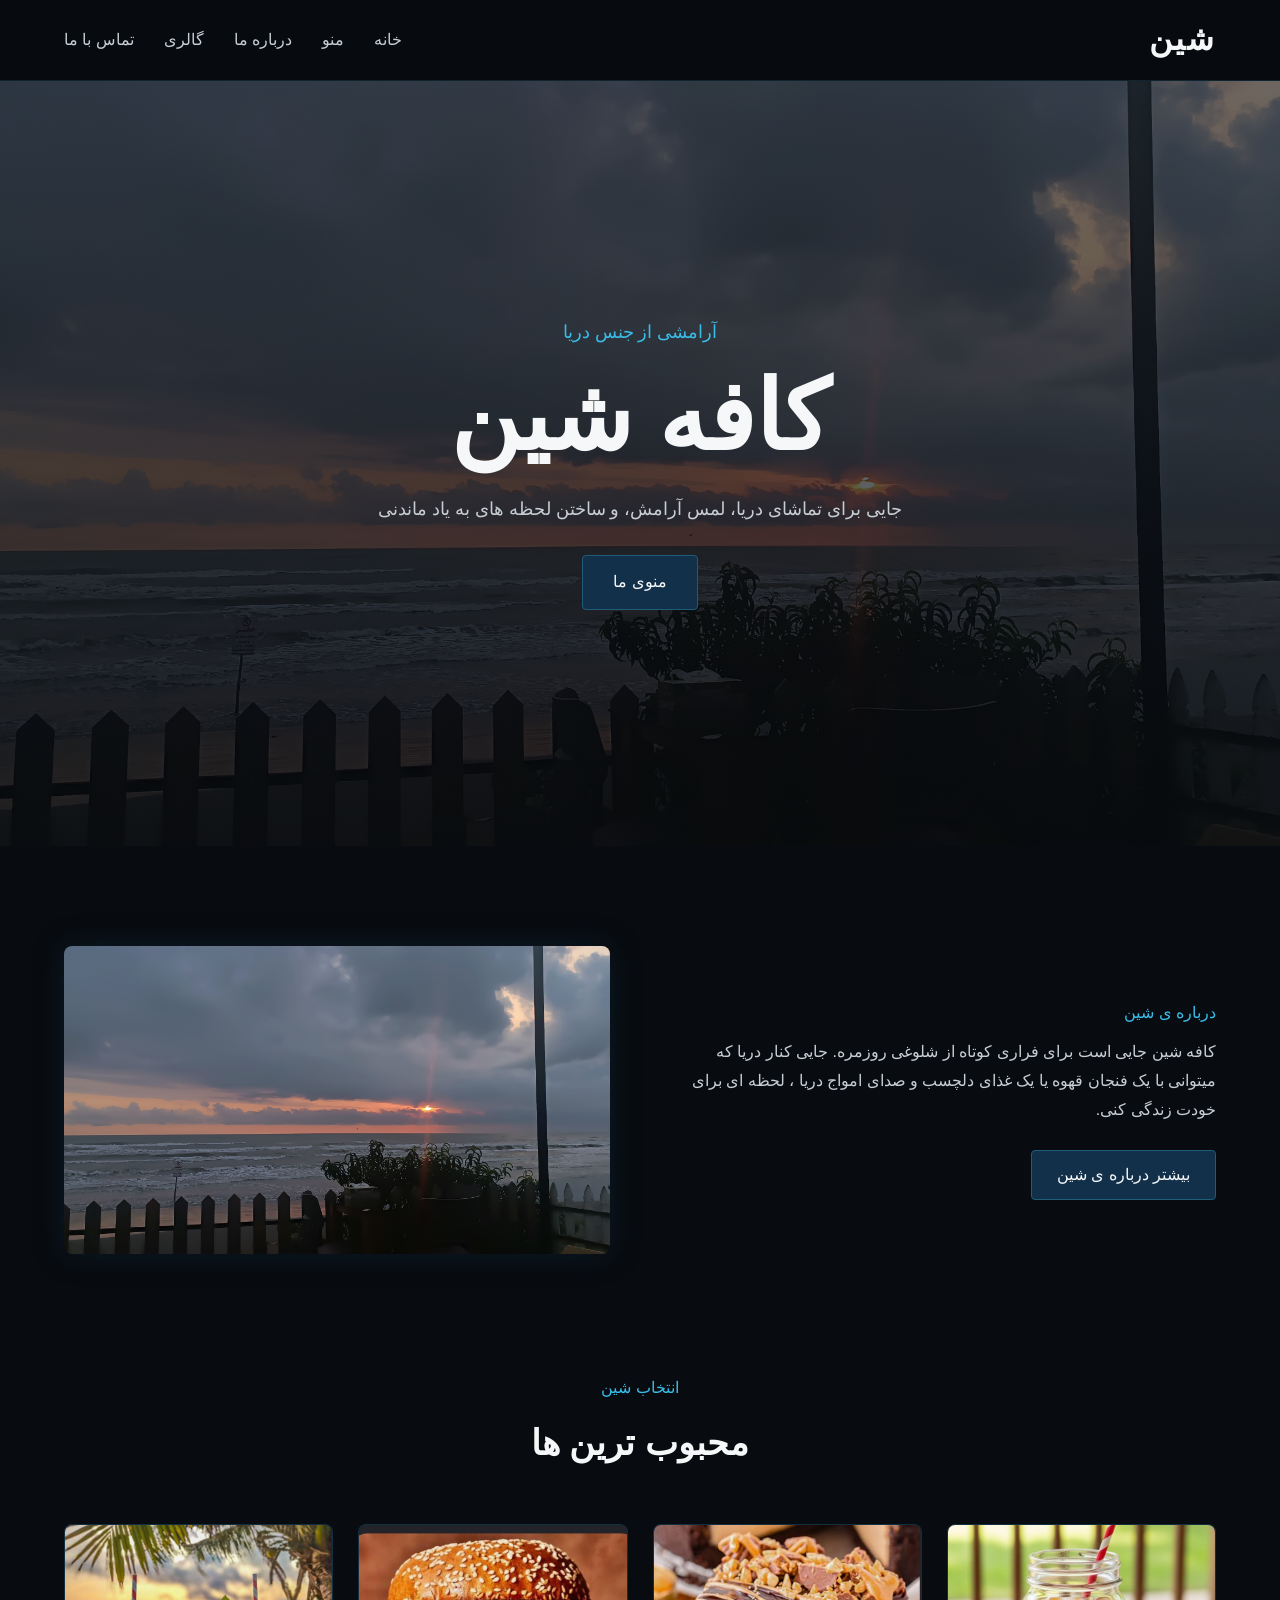
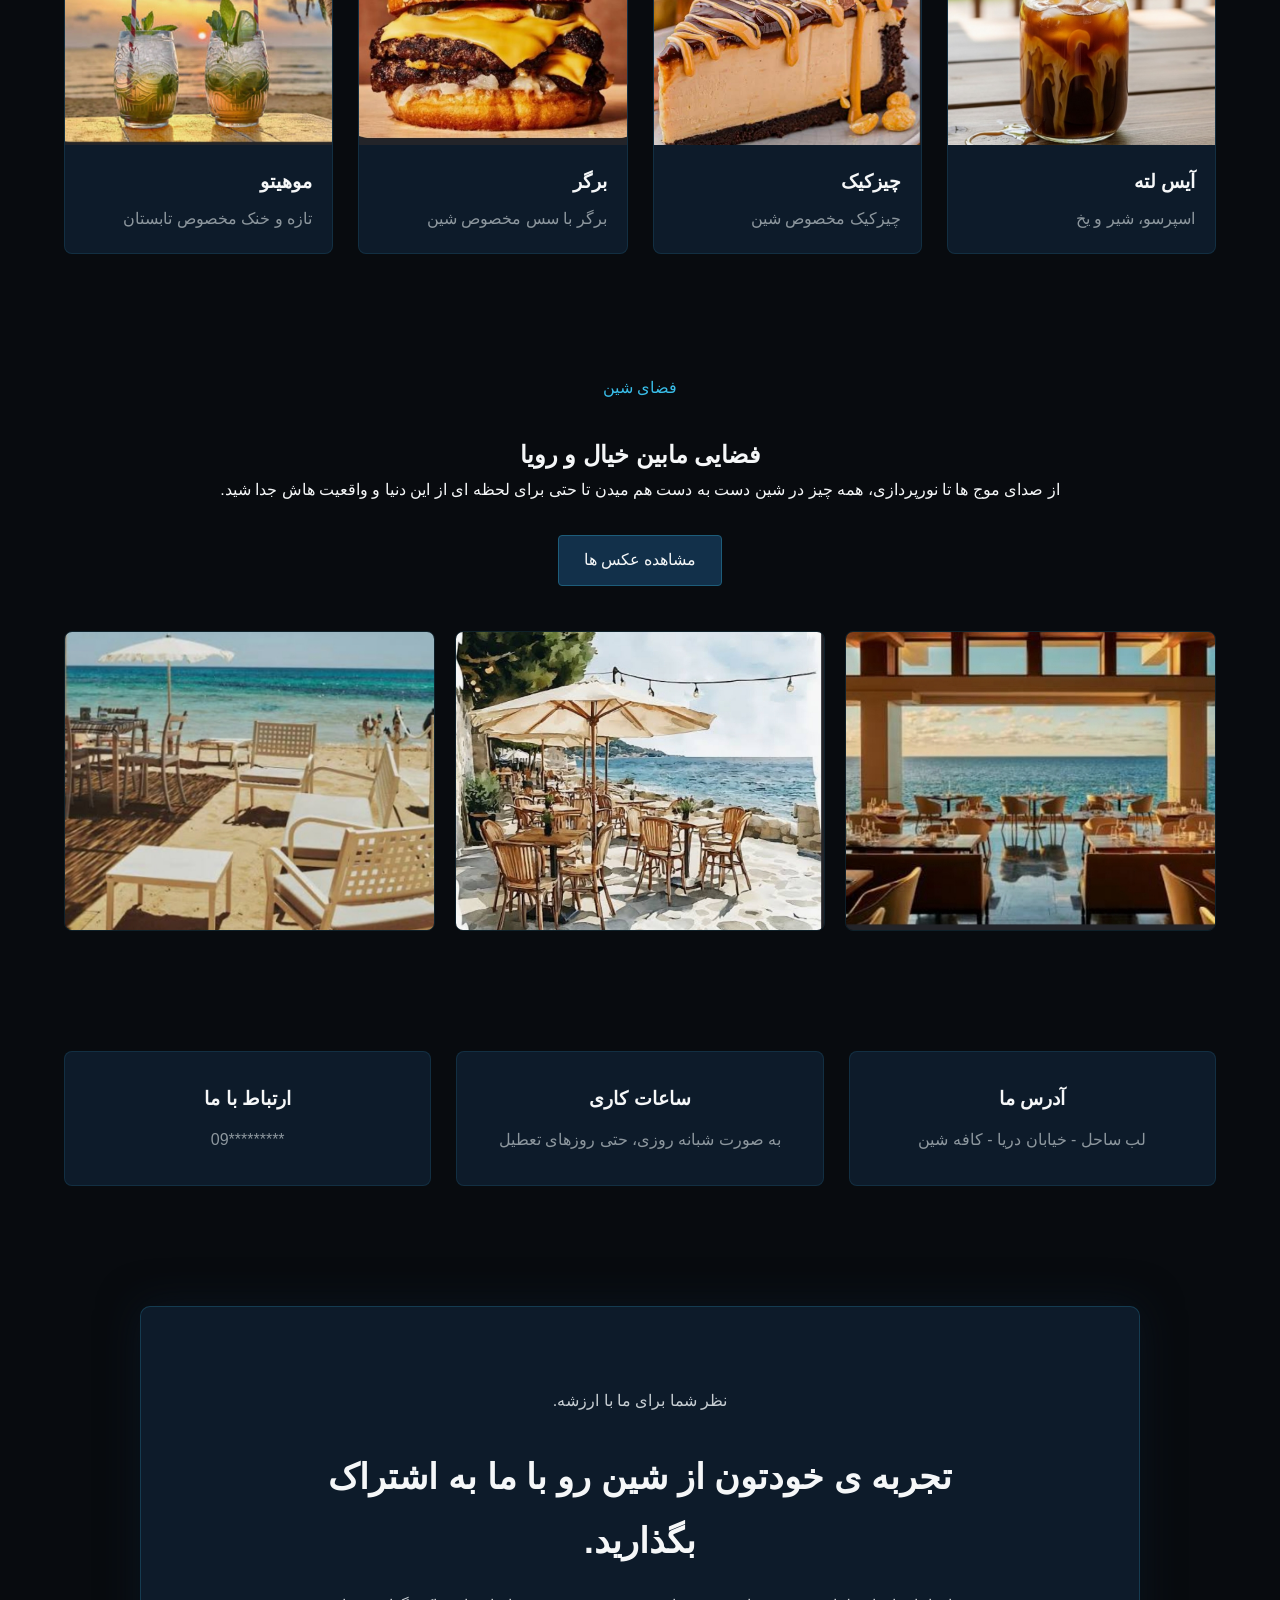
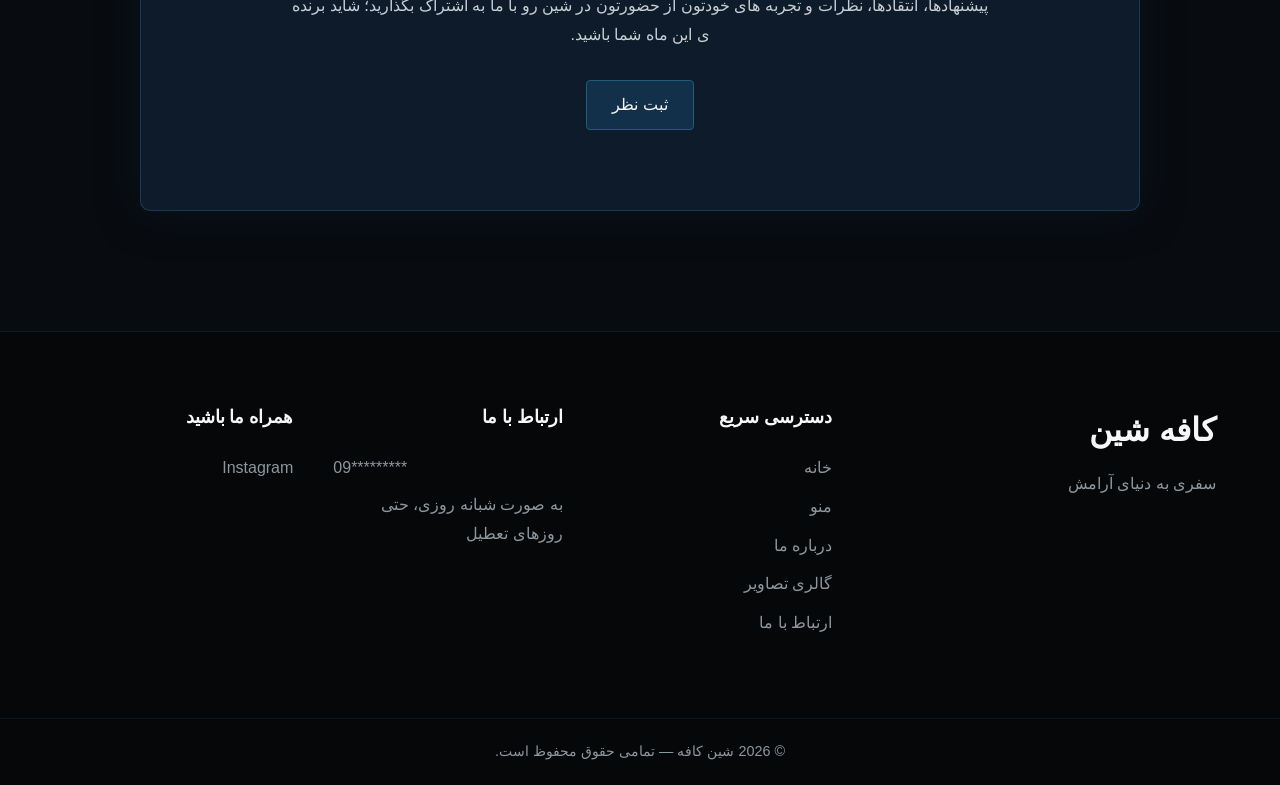
<file: index.html>
<!DOCTYPE html>
<html lang="fa" dir="rtl">
<head>
    <meta charset="UTF-8">
    <meta name="viewport" content="width=device-width, initial-scale=1.0">
    <title>Shin Café | HOME</title>
    <link rel="stylesheet" href="css/style.css">
</head>

<body>
    <header>
        <nav>
            <a href="index.html" class="logo">شین</a>
            <ul class="nav-links">
                <li><a href="index.html">خانه</a></li>
                <li><a href="menu.html">منو</a></li>
                <li><a href="about.html">درباره ما</a></li>
                <li><a href="gallery.html">گالری</a></li>
                <li><a href="contact.html">تماس با ما</a></li>
            </ul>
        </nav>

    </header>


    <main>
        <section class="hero">
            <div class="hero-content">

                <p class="hero-subtitle">
                    آرامشی از جنس دریا
                </p>

                <h1>کافه شین</h1>

                <p class="hero-text">جایی برای تماشای دریا، لمس آرامش، و ساختن لحظه های به یاد ماندنی</p>
                <a href="menu.html" class="hero-btn">منوی ما</a>

            </div>
        </section>

        <section class="about-preview">
            <div class="about-content">

                <p class="section-subtitle">درباره ی شین</p>
                <p>کافه شین جایی است برای فراری کوتاه از شلوغی روزمره. 
                    جایی کنار دریا که میتوانی با یک فنجان قهوه یا
                یک غذای دلچسب و صدای امواج دریا ، لحظه ای برای خودت زندگی کنی.</p>
                <a href="about.html" class="section-btn">بیشتر درباره ی شین</a>
            </div>
            <div class="about-image">
                <img src="images/cafe.jpg" alt="طلوع از زاویه شین">
            </div>
        </section>


        <section class="popular">
            <div class="section-heading">

                <p class="section-subtitle">انتخاب شین</p>
                <h2>محبوب ترین ها</h2>
            </div>

            <div class="popular-items">
                <article class="popular-card">
                    <img src="images/iced-latte.jpg" alt="آیس لته">
                    <h3>آیس لته</h3>
                    <p>اسپرسو، شیر و یخ</p>
                </article>

                <article class="popular-card">
                    <img src="images/cheesecake.jpg" alt="چیزکیک">
                    <h3>چیزکیک</h3>
                    <p>چیزکیک مخصوص شین</p>
                </article>

                <article class="popular-card">
                    <img src="images/burger.jpg" alt="برگر">
                    <h3>برگر</h3>
                    <p> برگر با سس مخصوص شین</p>
                </article>

                <article class="popular-card">
                    <img src="images/mojito.jpg" alt="موهیتو">
                    <h3>موهیتو</h3>
                    <p>تازه و خنک مخصوص تابستان</p>
                </article>
            </div>
        </section>


        <section class="cafe-preview">
            <div class="cafe-preview-content">

                <p class="section-subtitle">فضای شین</p>
                <h2>فضایی مابین خیال و رویا</h2>
                <p>از صدای موج ها تا نورپردازی،
                     همه چیز در شین دست به دست هم میدن تا حتی برای لحظه ای 
                     از این دنیا و واقعیت هاش جدا شید.
                </p>
                <a href="gallery.html" class="section-btn">مشاهده عکس ها</a>
            </div>

            <div class="preview-gallery">
                <div class="preview-image">
                <img src="images/cafe-1.jpg" alt="فضای کافه شین"> </div>
                
                <div class="preview-image">
                <img src="images/cafe-2.jpg" alt="فضای نشستن کافه شین"></div>

                <div class="preview-image">
                <img src="images/cafe-3.jpg" alt="نمای دریا"></div>
            </div>

        </section>


        <section class="cafe-info">
            <div class="info-card">
                <h3>آدرس ما</h3>
                <p>لب ساحل - خیابان دریا - کافه شین</p>
            </div>

            <div class="info-card">
                <h3>ساعات کاری</h3>
                <p>به صورت شبانه روزی، حتی روزهای تعطیل</p>
            </div>

            <div class="info-card">
                <h3>ارتباط با ما</h3>
                <p dir="ltr">09*********</p>
            </div>
        </section>

        <section class="review-cta">
            <div class="review-cta-content">

                <p class="section-subtitle">نظر شما برای ما با ارزشه.</p>
                <h2>تجربه ی خودتون از شین رو با ما به اشتراک بگذارید.</h2>
                <p>پیشنهادها، انتقادها، نظرات و تجربه های خودتون از حضورتون
                 در شین رو با ما به اشتراک بگذارید؛ شاید برنده ی این ماه شما باشید.
                </p>
                <a href="reviews.html" class="section-btn">ثبت نظر</a>

            </div>
        </section>

        <footer>
            <div class="footer-content">
                <div class="footer-brand">

                    <h2>کافه شین</h2>
                    <p>سفری به دنیای آرامش</p>
                </div>

                <div class="footer-links">
                    <h3>دسترسی سریع</h3>
                    <ul>
                        <li><a href="index.html">خانه</a></li>
                        <li><a href="menu.html">منو</a></li>
                        <li><a href="about.html">درباره ما</a></li>
                        <li><a href="gallery.html">گالری تصاویر</a></li>
                        <li><a href="contact.html">ارتباط با ما</a></li>
                    </ul>
                </div>

                <div class="footer-contact">
                    <h3>ارتباط با ما</h3>
                    <p dir="ltr">09*********</p>
                    <p>به صورت شبانه روزی، حتی روزهای تعطیل</p>
                </div>

                <div class="footer-social">
                    <h3>همراه ما باشید</h3>
                    <a href="#">Instagram</a>
                </div>
            </div>

            <div class="footer-bottom">
                <p>© 2026 شین کافه — تمامی حقوق محفوظ است.</p>
            </div>
        </footer>
                
    
</body>
</html>
</file>
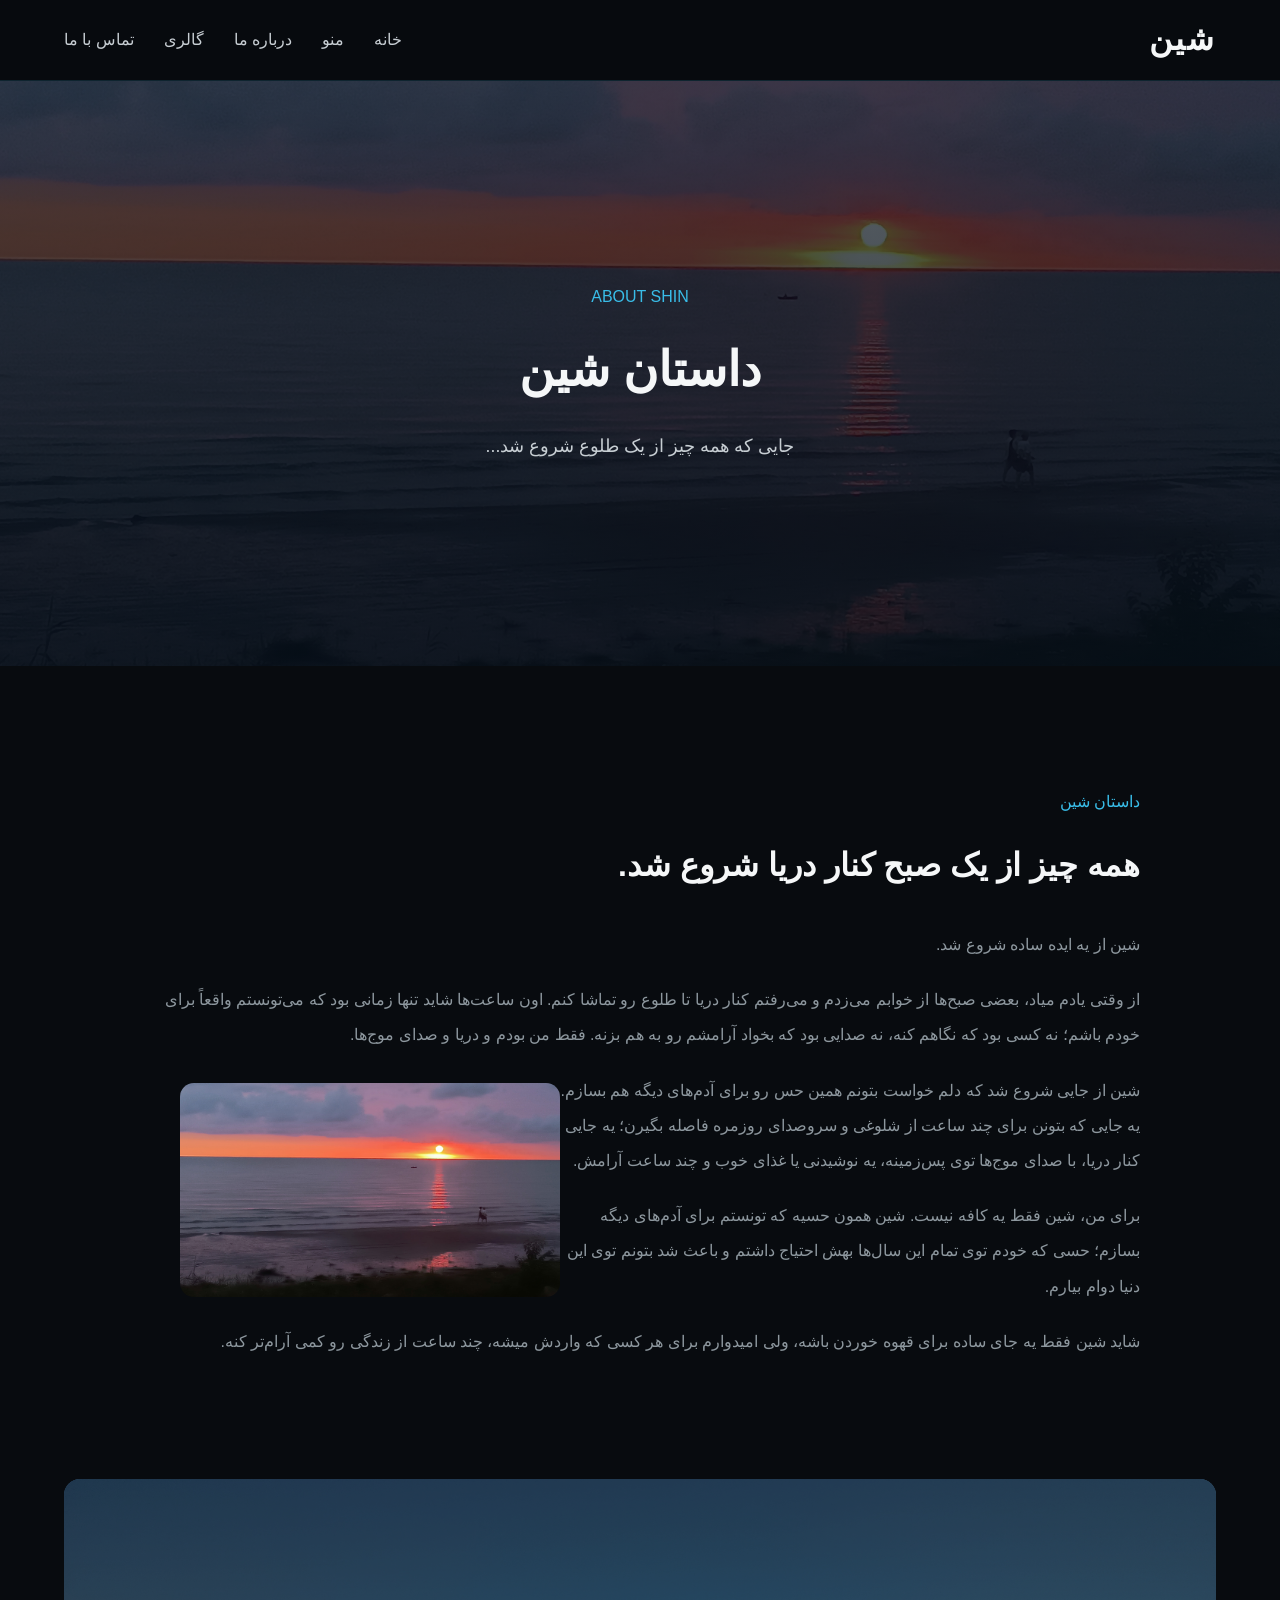
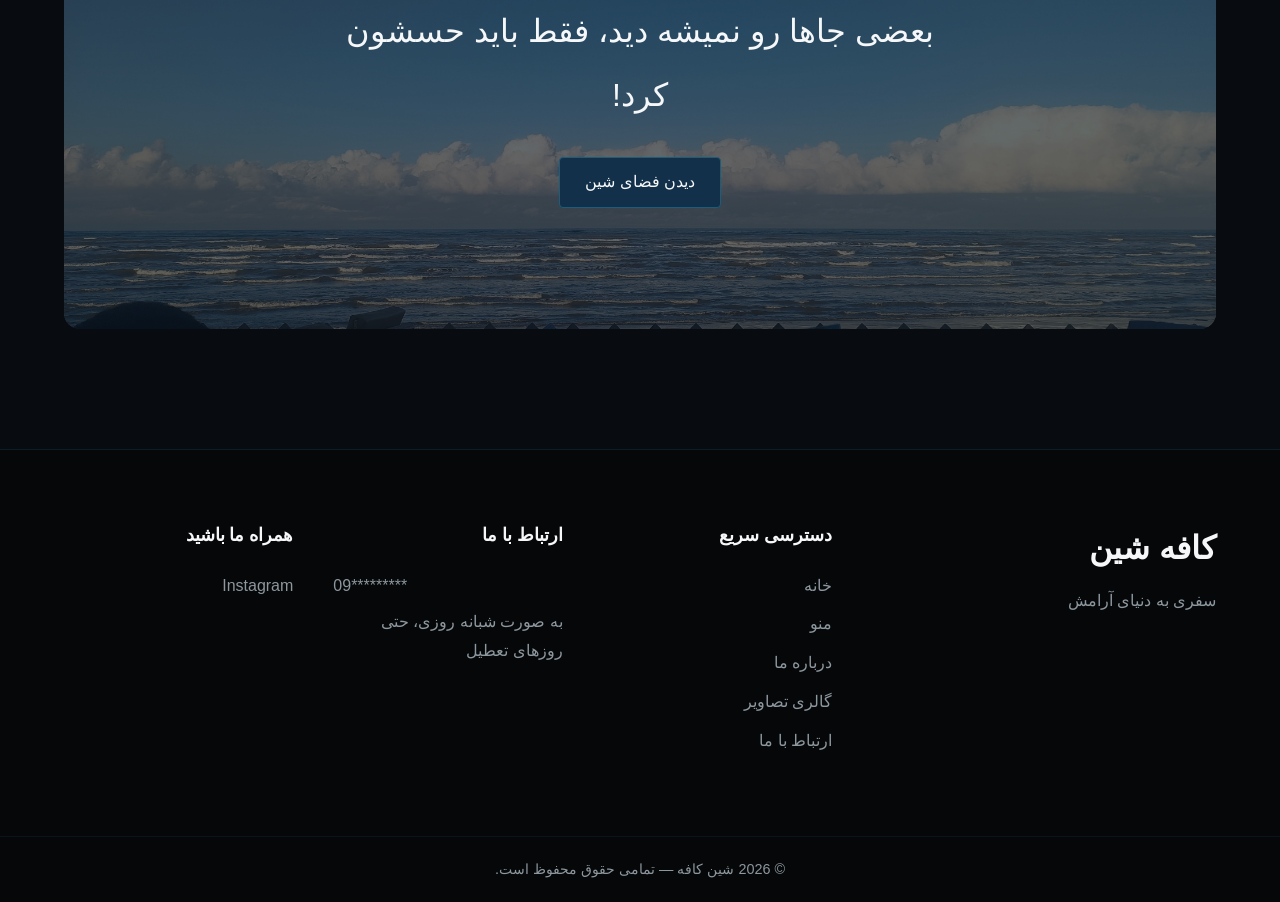
<file: about.html>
<!DOCTYPE html>
<html lang="fa" dir="rtl">
<head>
    <meta charset="UTF-8">
    <meta name="viewport" content="width=device-width, initial-scale=1.0">
    <title>Shin Cafe | ABOUT</title>
    <link rel="stylesheet" href="css/style.css">
</head>

<body>
    <header>
        <nav>
            <a href="index.html" class="logo">شین</a>
            <ul class="nav-links">
                <li><a href="index.html">خانه</a></li>
                <li><a href="menu.html">منو</a></li>
                <li><a href="about.html">درباره ما</a></li>
                <li><a href="gallery.html">گالری</a></li>
                <li><a href="contact.html">تماس با ما</a></li>
            </ul>
        </nav>

    </header>

    <main>

        <section class="about-hero">
            <div class="about-hero-content">
                <p class="section-subtitle">ABOUT SHIN</p>
                <h1>داستان شین</h1>
                <p>جایی که همه چیز از یک طلوع شروع شد...</p>
            </div>
        </section>


        <section class="about-story">

            <div class="about-story-content">

                <p class="section-subtitle">داستان شین</p>

                <h2>همه چیز از یک صبح کنار دریا شروع شد.</h2>

                <p>شین از یه ایده ساده شروع شد.</p>

                <p>
                 از وقتی یادم میاد، بعضی صبح‌ها از خوابم می‌زدم و می‌رفتم
                 کنار دریا تا طلوع رو تماشا کنم.
                 اون ساعت‌ها شاید تنها زمانی بود که می‌تونستم واقعاً
                 برای خودم باشم؛ نه کسی بود که نگاهم کنه،
                 نه صدایی بود که بخواد آرامشم رو به هم بزنه.
                 فقط من بودم و دریا و صدای موج‌ها.
                </p>

                <div class="about-story-image">
                    <img src="images/about-sea.jpg" alt="طلوع آفتاب کنار دریای شین">
                </div>

                <p>
                 شین از جایی شروع شد که دلم خواست بتونم همین حس رو
                 برای آدم‌های دیگه هم بسازم.
                 یه جایی که بتونن برای چند ساعت از شلوغی و سروصدای
                 روزمره فاصله بگیرن؛ یه جایی کنار دریا،
                 با صدای موج‌ها توی پس‌زمینه،
                 یه نوشیدنی یا غذای خوب و چند ساعت آرامش.
                </p>

                <p>
                 برای من، شین فقط یه کافه نیست.
                 شین همون حسیه که تونستم برای آدم‌های دیگه بسازم؛
                 حسی که خودم توی تمام این سال‌ها بهش احتیاج داشتم
                 و باعث شد بتونم توی این دنیا دوام بیارم.
                </p>

                <p>
                 شاید شین فقط یه جای ساده برای قهوه خوردن باشه،
                 ولی امیدوارم برای هر کسی که واردش میشه،
                 چند ساعت از زندگی رو کمی آرام‌تر کنه.
                </p>

            </div>

        </section>


        <section class="about-quote">
            <div class="about-quote-image">
                <img src="images/about-quote.jpg" alt="نمایی از آرامش">
            </div>
            
            <div class="about-quote-content">
                <p>بعضی جاها رو نمیشه دید، فقط باید حسشون کرد!</p>
                <a href="gallery.html" class="section-btn">دیدن فضای شین</a>
            </div>
        </section>


    </main>

        <footer>
            <div class="footer-content">
                <div class="footer-brand">

                    <h2>کافه شین</h2>
                    <p>سفری به دنیای آرامش</p>
                </div>

                <div class="footer-links">
                    <h3>دسترسی سریع</h3>
                    <ul>
                        <li><a href="index.html">خانه</a></li>
                        <li><a href="menu.html">منو</a></li>
                        <li><a href="about.html">درباره ما</a></li>
                        <li><a href="gallery.html">گالری تصاویر</a></li>
                        <li><a href="contact.html">ارتباط با ما</a></li>
                    </ul>
                </div>

                <div class="footer-contact">
                    <h3>ارتباط با ما</h3>
                    <p dir="ltr">09*********</p>
                    <p>به صورت شبانه روزی، حتی روزهای تعطیل</p>
                </div>

                <div class="footer-social">
                    <h3>همراه ما باشید</h3>
                    <a href="#">Instagram</a>
                </div>
            </div>

            <div class="footer-bottom">
                <p>© 2026 شین کافه — تمامی حقوق محفوظ است.</p>
            </div>
        </footer>


</body>
</html>
</file>
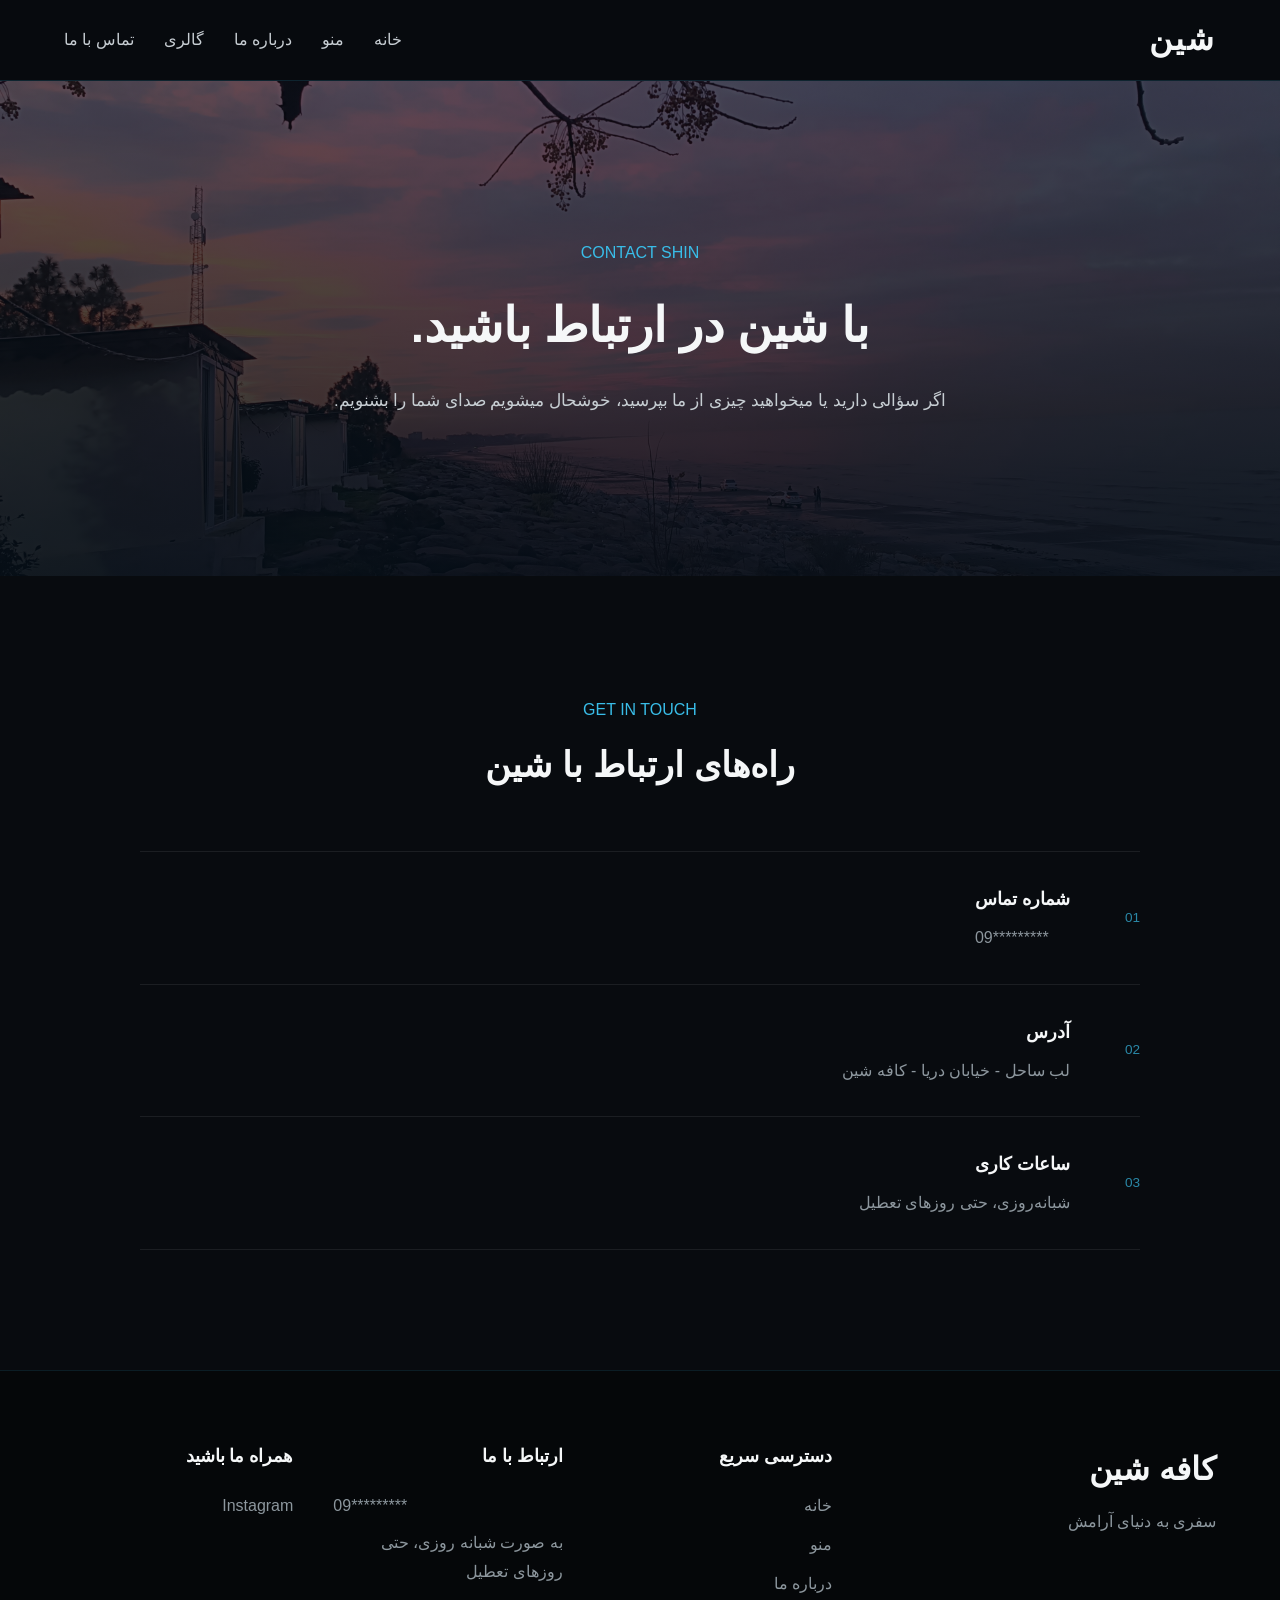
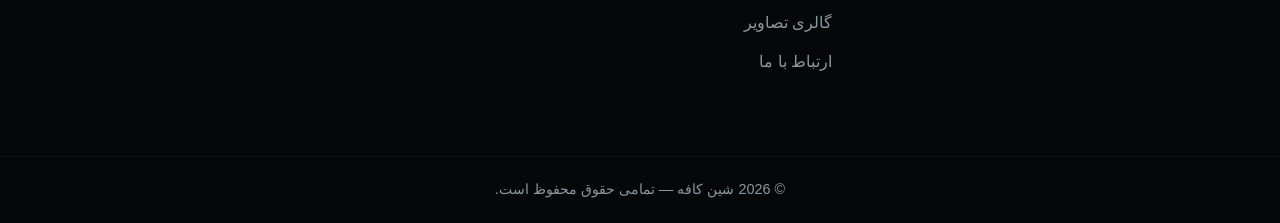
<file: contact.html>
<!DOCTYPE html>
<html lang="fa" dir="rtl">
<head>
    <meta charset="UTF-8">
    <meta name="viewport" content="width=device-width, initial-scale=1.0">
    <title>Shin Cafe | CONTACT</title>
    <link rel="stylesheet" href="css/style.css">
</head>

<body>
    <header>
        <nav>
            <a href="index.html" class="logo">شین</a>
            <ul class="nav-links">
                <li><a href="index.html">خانه</a></li>
                <li><a href="menu.html">منو</a></li>
                <li><a href="about.html">درباره ما</a></li>
                <li><a href="gallery.html">گالری</a></li>
                <li><a href="contact.html">تماس با ما</a></li>
            </ul>
        </nav>

    </header>

    <main>

        <section class="contact-hero">
            <div class="contact-hero-content">
                <p class="section-subtitle">CONTACT SHIN</p>
                <h1>با شین در ارتباط باشید.</h1>
                <p>اگر سؤالی دارید یا میخواهید چیزی از ما بپرسید،
                    خوشحال میشویم صدای شما را بشنویم.
                </p>
            </div>
        </section>


        <section class="contact-info">
            <div class="section-heading">
                <p class="section-subtitle">GET IN TOUCH</p>
                <h2>راه‌های ارتباط با شین</h2>
            </div>


            <div class="contact-info-list">
                <div class="contact-info-item">
                    <span class="contact-number">01</span>
                    <div>
                        <h3>شماره تماس</h3>
                        <p dir="ltr">09*********</p>
                    </div>
                </div>

                <div class="contact-info-item">
                    <span class="contact-number">02</span>
                    <div>
                        <h3>آدرس</h3>
                        <p>لب ساحل - خیابان دریا - کافه شین</p>
                    </div>
                </div>

                <div class="contact-info-item">
                    <span class="contact-number">03</span>
                    <div>
                        <h3>ساعات کاری</h3>
                     <p>شبانه‌روزی، حتی روزهای تعطیل</p>
                    </div>
                </div>

            </div>

        </section>


    </main>

    <footer>
            <div class="footer-content">
                <div class="footer-brand">

                    <h2>کافه شین</h2>
                    <p>سفری به دنیای آرامش</p>
                </div>

                <div class="footer-links">
                    <h3>دسترسی سریع</h3>
                    <ul>
                        <li><a href="index.html">خانه</a></li>
                        <li><a href="menu.html">منو</a></li>
                        <li><a href="about.html">درباره ما</a></li>
                        <li><a href="gallery.html">گالری تصاویر</a></li>
                        <li><a href="contact.html">ارتباط با ما</a></li>
                    </ul>
                </div>

                <div class="footer-contact">
                    <h3>ارتباط با ما</h3>
                    <p dir="ltr">09*********</p>
                    <p>به صورت شبانه روزی، حتی روزهای تعطیل</p>
                </div>

                <div class="footer-social">
                    <h3>همراه ما باشید</h3>
                    <a href="#">Instagram</a>
                </div>
            </div>

            <div class="footer-bottom">
                <p>© 2026 شین کافه — تمامی حقوق محفوظ است.</p>
            </div>
    </footer>


</body>
</html>
</file>
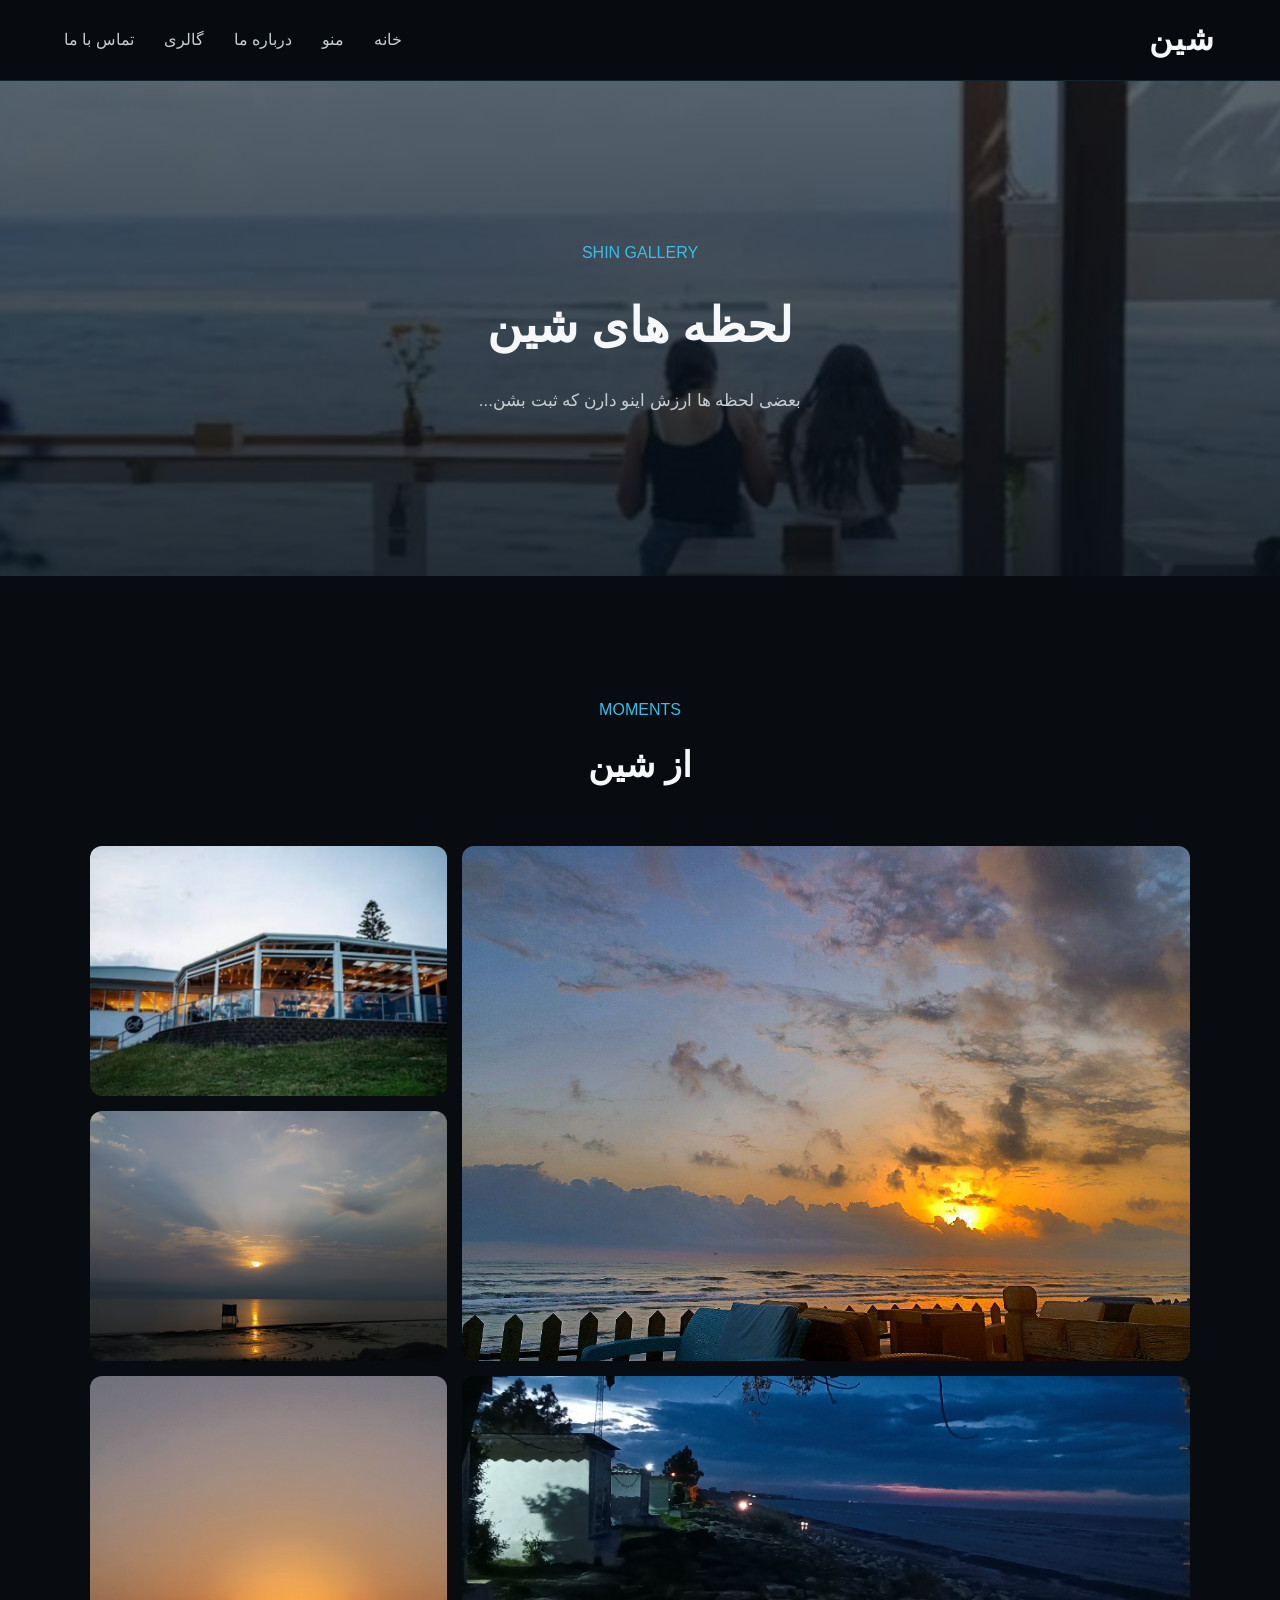
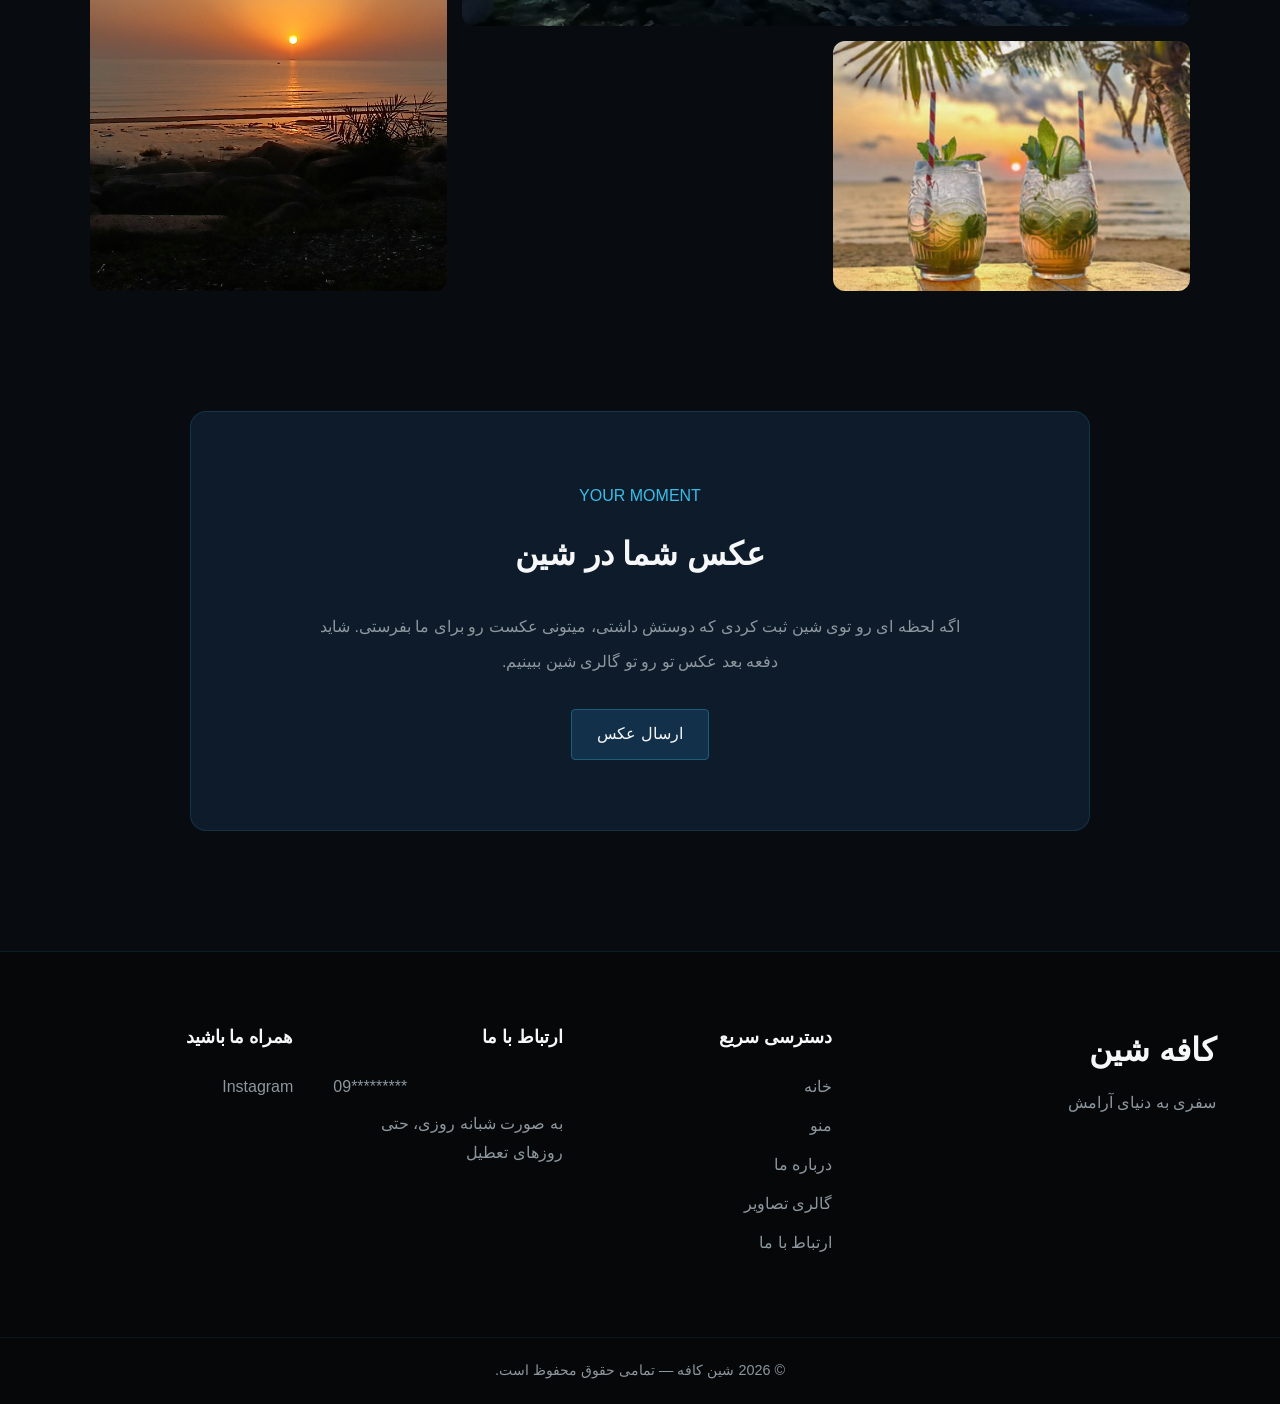
<file: gallery.html>
<!DOCTYPE html>
<html lang="fa" dir="rtl">
<head>
    <meta charset="UTF-8">
    <meta name="viewport" content="width=device-width, initial-scale=1.0">
    <title>Shin Cafe | GALLERY</title>
    <link rel="stylesheet" href="css/style.css">
</head>

<body>
    <header>
        <nav>
            <a href="index.html" class="logo">شین</a>
            <ul class="nav-links">
                <li><a href="index.html">خانه</a></li>
                <li><a href="menu.html">منو</a></li>
                <li><a href="about.html">درباره ما</a></li>
                <li><a href="gallery.html">گالری</a></li>
                <li><a href="contact.html">تماس با ما</a></li>
            </ul>
        </nav>

    </header>

    <main>

        <section class="gallery-hero">
            <div class="gallery-hero-content">
                <p class="section-subtitle">SHIN GALLERY</p>
                <h1>لحظه های شین</h1>
                <p>بعضی لحظه ها ارزش اینو دارن که ثبت بشن...</p>
            </div>
        </section>


        <section class="gallery-section">

            <div class="section-heading">
            <p class="section-subtitle">MOMENTS</p>
            <h2>از شین</h2>
            </div>

            <div class="gallery-grid">
                <div class="gallery-item">
                    <img src="images/gallery-1.jpg"
                    alt="فضای کافه شین">
                </div>

                <div class="gallery-item">
                    <img src="images/gallery-2.jpg"
                    alt="نمای کافه شین">
                </div>

                <div class="gallery-item">
                    <img src="images/gallery-3.jpg"
                    alt="نمای دریا از کافه شین">
                </div>

                <div class="gallery-item">
                    <img src="images/gallery-4.jpg"
                    alt="فضای نشستن کافه شین">
                </div>

                <div class="gallery-item">
                    <img src="images/gallery-5.jpg"
                    alt="نوشیدنی در کافه شین">
                </div>

                <div class="gallery-item">
                    <img src="images/gallery-6.jpg"
                    alt="غذا در کافه شین">
                </div>

            </div>

        </section>

        <section class="gallery-submit">
            <div class="gallery-submit-content">
                <p class="section-subtitle">YOUR MOMENT</p>
                <h2>عکس شما در شین</h2>
                <p>اگه لحظه ای رو توی شین ثبت کردی که دوستش داشتی،
                    میتونی عکست رو برای ما بفرستی.
                    شاید دفعه بعد عکس تو رو تو گالری شین ببینیم.
                </p>
                <a href="contact.html" class="section-btn">ارسال عکس</a>
            </div>
        </section>


    </main>

    <footer>
            <div class="footer-content">
                <div class="footer-brand">

                    <h2>کافه شین</h2>
                    <p>سفری به دنیای آرامش</p>
                </div>

                <div class="footer-links">
                    <h3>دسترسی سریع</h3>
                    <ul>
                        <li><a href="index.html">خانه</a></li>
                        <li><a href="menu.html">منو</a></li>
                        <li><a href="about.html">درباره ما</a></li>
                        <li><a href="gallery.html">گالری تصاویر</a></li>
                        <li><a href="contact.html">ارتباط با ما</a></li>
                    </ul>
                </div>

                <div class="footer-contact">
                    <h3>ارتباط با ما</h3>
                    <p dir="ltr">09*********</p>
                    <p>به صورت شبانه روزی، حتی روزهای تعطیل</p>
                </div>

                <div class="footer-social">
                    <h3>همراه ما باشید</h3>
                    <a href="#">Instagram</a>
                </div>
            </div>

            <div class="footer-bottom">
                <p>© 2026 شین کافه — تمامی حقوق محفوظ است.</p>
            </div>
    </footer>


</body>
</html>
</file>
<file: css/style.css>
* {
    margin: 0;
    padding: 0;
    box-sizing: border-box;
}

:root {
    --black: #080b0f;
    --dark-blue: #0d1b2a;
    --navy: #12304a;
    --blue: #1d5d7a;
    --neon-blue: #39bde8;

    --white: #f5f7f8;
    --light-gray: #c7ced3;
    --gray: #8d979e;
}

html {
    scroll-behavior: smooth;
}

body {
    background-color: var(--black);
    color: var(--white);
    font-family: sans-serif;
    line-height: 1.8;
}

header {
    background-color: rgba(8, 11, 15, 0.9);
    border-bottom: 1px solid rgba(57, 189, 232, 0.15);
    position: sticky;
    top: 0;
    z-index: 1000;
}

nav {
    width: 90%;
    max-width: 1200px;
    margin: 0 auto;
    display: flex;
    align-items: center;
    justify-content: space-between;
    min-height: 80px;
}

.logo {
    color: var(--white);
    text-decoration: none;
    font-size: 2rem;
    font-weight: bold;
    letter-spacing: 2px;
}

.nav-links {
    list-style: none;
    display: flex;
    align-items: center;
    gap: 30px;
}

.nav-links a {
    color: var(--light-gray);
    text-decoration: none;
    font-size: 1rem;
    transition: color 0.3s ease;
}

.nav-links a:hover {
    color: var(--neon-blue);
}

.hero {
    min-height: 85vh;

    background-image:
        linear-gradient(
            rgba(8, 11, 15, 0.55),
            rgba(8, 11, 15, 0.75)
        ),
        url("../images/cafe.jpg");

    background-size: cover;
    background-position: center;

    display: flex;
    align-items: center;
    justify-content: center;

    text-align: center;
}

.hero-content {
    width: 90%;
    max-width: 750px;
}

.hero-subtitle {
    color: var(--neon-blue);
    font-size: 1.1rem;
    margin-bottom: 10px;
}

.hero h1 {
    color: var(--white);
    font-size: clamp(3rem, 8vw, 6rem);
    margin-bottom: 20px;
    line-height: 1.2;
}

.hero-text {
    color: var(--light-gray);
    font-size: 1.1rem;
    margin-bottom: 30px;
}

.hero-btn {
    display: inline-block;
    background-color: var(--navy);
    color: var(--white);
    text-decoration: none;
    padding: 12px 30px;
    border: 1px solid var(--blue);
    border-radius: 4px;
    transition: all 0.3s ease;
}

.hero-btn:hover {
    background-color: var(--neon-blue);
    color: var(--black);
    box-shadow: 0 0 20px rgba(57, 189, 232, 0.35);
}

.about-preview {
    width: 90%;
    max-width: 1200px;
    margin: 100px auto;
    display: flex;
    align-items: center;
    gap: 60px;
}

.about-content {
    flex: 1;
}

.about-content .section-subtitle {
    color: var(--neon-blue);
    margin-bottom: 10px;
}

.about-content p {
    color: var(--light-gray);
    margin-bottom: 25px;
}

.about-image {
    flex: 1;
}

.about-image img {
    width: 100%;
    display: block;
    border-radius: 8px;
    box-shadow: 0 0 30px rgba(18, 48, 74, 0.4);
}

.popular {
    width: 90%;
    max-width: 1200px;
    margin: 120px auto;
}

.section-heading {
    text-align: center;
    margin-bottom: 50px;
}

.section-subtitle {
    color: var(--neon-blue);
    margin-bottom: 8px;
}

.section-heading h2 {
    color: var(--white);
    font-size: 2.2rem;
}

.popular-items {
    display: grid;
    grid-template-columns: repeat(4, 1fr);
    gap: 25px;
}

.popular-card {
    background-color: var(--dark-blue);
    border: 1px solid rgba(57, 189, 232, 0.12);
    border-radius: 8px;
    overflow: hidden;
    transition: transform 0.3s ease,
                border-color 0.3s ease,
                box-shadow 0.3s ease;
}

.popular-card img {
    width: 100%;
    height: 220px;
    object-fit: cover;
    display: block;
}

.popular-card h3 {
    color: var(--white);
    font-size: 1.2rem;
    padding: 20px 20px 5px;
}

.popular-card p {
    color: var(--gray);
    padding: 0 20px 20px;
}

.popular-card:hover {
    transform: translateY(-8px);
    border-color: rgba(57, 189, 232, 0.4);
    box-shadow: 0 10px 30px rgba(0, 0, 0, 0.3);
}

.cafe-preview {
    width: 90%;
    max-width: 1200px;
    margin: 120px auto;
    text-align: center;
}

.cafe-preview-content p {
    margin-bottom: 30px;
}

.preview-gallery {
    display: grid;
    grid-template-columns: repeat(3, 1fr);
    gap: 20px;
    margin-bottom: 35px;
    margin-top: 45px;
}

.preview-image {
    height: 300px;
    overflow: hidden;
    border-radius: 8px;
    border: 1px solid rgba(57, 189, 232, 0.12);
}

.preview-image img {
    width: 100%;
    height: 100%;
    object-fit: cover;
    display: block;
    transition: transform 0.5s ease;
}

.preview-image:hover img {
    transform: scale(1.06);
}

.section-btn {
    display: inline-block;
    color: var(--white);
    background-color: var(--navy);
    border: 1px solid var(--blue);
    text-decoration: none;
    padding: 10px 25px;
    border-radius: 4px;
    transition: background-color 0.3s ease,
                color 0.3s ease,
                box-shadow 0.3s ease;
}

.section-btn:hover {
    background-color: var(--neon-blue);
    color: var(--black);
    box-shadow: 0 0 18px rgba(57, 189, 232, 0.3);
}

.cafe-info {
    width: 90%;
    max-width: 1200px;
    margin: 120px auto;
    display: flex;
    justify-content: center;
    gap: 25px;
}

.info-card {
    flex: 1;
    background-color: var(--dark-blue);
    border: 1px solid rgba(57, 189, 232, 0.12);
    border-radius: 8px;
    padding: 30px;
    text-align: center;
    transition: transform 0.3s ease,
                border-color 0.3s ease;
}

.info-card h3 {
    color: var(--white);
    margin-bottom: 10px;
}

.info-card p {
    color: var(--gray);
}

.info-card:hover {
    transform: translateY(-5px);
    border-color: rgba(57, 189, 232, 0.4);
}

.review-cta {
    width: 90%;
    max-width: 1000px;
    margin: 120px auto;
    padding: 80px 40px;
    text-align: center;
    background-color: var(--dark-blue);
    border: 1px solid rgba(57, 189, 232, 0.2);
    border-radius: 10px;
    box-shadow: 0 0 40px rgba(13, 27, 42, 0.6);
}

.review-cta-content {
    max-width: 700px;
    margin: 0 auto;
}

.review-cta h2 {
    color: var(--white);
    font-size: 2.2rem;
    margin-bottom: 20px;
}

.review-cta p {
    color: var(--light-gray);
    margin-bottom: 30px;
}

footer {
    background-color: #050709;
    border-top: 1px solid rgba(57, 189, 232, 0.12);
    margin-top: 100px;
}

.footer-content {
    width: 90%;
    max-width: 1200px;
    margin: 0 auto;
    padding: 70px 0;
    display: grid;
    grid-template-columns: 1.5fr 1fr 1fr 1fr;
    gap: 40px;
}

.footer-brand h2 {
    color: var(--white);
    font-size: 2rem;
    margin-bottom: 10px;
}

.footer-brand p {
    color: var(--gray);
}

.footer-content h3 {
    color: var(--white);
    font-size: 1.1rem;
    margin-bottom: 20px;
}

.footer-links ul {
    list-style: none;
}

.footer-links li {
    margin-bottom: 10px;
}

.footer-links a, .footer-social a {
    color: var(--gray);
    text-decoration: none;
    transition: color 0.3s ease;
}

.footer-links a:hover, .footer-social a:hover {
    color: var(--neon-blue);
}

.footer-contact p {
    color: var(--gray);
    margin-bottom: 8px;
}

.footer-social {
    display: flex;
    flex-direction: column;
    align-items: flex-start;
}

.footer-social a {
    margin-bottom: 10px;
}

.footer-bottom {
    border-top: 1px solid rgba(57, 189, 232, 0.08);
    text-align: center;
    padding: 20px;
    color: var(--gray);
    font-size: 0.9rem;
}


.menu-hero {
    min-height: 55vh;
    display: flex;
    justify-content: center;
    align-items: center;
    text-align: center;
    padding: 120px 20px 80px;
    background:
        linear-gradient(
            rgba(5, 15, 25, 0.65),
            rgba(5, 15, 25, 0.85)
        ),
        url("../images/menu-bg.jpg") center / cover no-repeat;
}

.menu-hero-content {
    max-width: 750px;
}

.menu-hero h1 {
    color: var(--white);
    font-size: clamp(3rem, 7vw, 5rem);
    margin-bottom: 20px;
}

.menu-hero p:not(.section-subtitle) {
    color: var(--light-gray);
    font-size: 1.1rem;
    line-height: 1.9;
}

.menu-categories {
    width: 90%;
    max-width: 1200px;
    margin: 100px auto;
}

.category-list {
    display: grid;
    grid-template-columns: repeat(3, 1fr);
    gap: 20px;
    margin-top: 50px;
}

.category-card {
    display: flex;
    flex-direction: column;
    align-items: center;
    justify-content: center;
    min-height: 220px;
    padding: 30px;
    text-align: center;
    text-decoration: none;
    background-color: var(--dark-blue);
    border: 1px solid rgba(57, 189, 232, 0.12);
    border-radius: 8px;
    transition:
        transform 0.3s ease,
        border-color 0.3s ease,
        box-shadow 0.3s ease;
}

.category-label {
    color: var(--neon-blue);
    font-size: 0.75rem;
    letter-spacing: 2px;
    margin-bottom: 18px;
}

.category-card h3 {
    color: var(--white);
    margin-bottom: 10px;
}

.category-card p {
    color: var(--gray);
    font-size: 0.9rem;
    line-height: 1.7;
}

.category-card:hover {
    transform: translateY(-7px);
    border-color: rgba(57, 189, 232, 0.45);
    box-shadow:
        0 10px 30px rgba(5, 15, 25, 0.5),
        0 0 20px rgba(57, 189, 232, 0.08);
}

.menu-section {
    width: 85%;
    max-width: 850px;
    margin: 120px auto;
}

.menu-items {
    display: flex;
    flex-direction: column;
    margin-top: 45px;
    gap: 10px;
}

.menu-item {
    display: flex;
    justify-content: space-between;
    align-items: center;
    gap: 30px;
    padding: 16px 28px;
    background-color: var(--dark-blue);
    border: 1px solid rgba(57, 189, 232, 0.12);
    border-radius: 12px;
    transition:
        transform 0.3s ease,
        border-color 0.3s ease,
        box-shadow 0.3s ease;
}

.menu-item-info h3 {
    color: var(--white);
    margin-bottom: 8px;
}

.menu-item-info p {
    color: var(--gray);
    font-size: 0.9rem;
}

.menu-price {
    color: var(--neon-blue);
    white-space: nowrap;
    font-weight: bold;
}

.menu-item:hover {
    transform: translateY(-3px);
    border-color: rgba(57, 189, 232, 0.4);
    box-shadow:
        0 8px 25px rgba(5, 15, 25, 0.45),
        0 0 15px rgba(57, 189, 232, 0.06);
}

.hookah-card {
    margin-top: 45px;
    padding: 35px;
    background-color: var(--dark-blue);
    border: 1px solid rgba(57, 189, 232, 0.12);
    border-radius: 12px;
    text-align: center;
}

.hookah-info h3 {
    color: var(--white);
    margin-bottom: 10px;
}

.hookah-info p {
    color: var(--gray);
    font-size: 0.9rem;
}

.hookah-flavors {
    display: flex;
    flex-wrap: wrap;
    justify-content: center;
    gap: 10px;
    margin: 30px 0;
}

.hookah-flavors span {
    padding: 10px 18px;
    color: var(--light-gray);
    border: 1px solid rgba(57, 189, 232, 0.18);
    border-radius: 20px;
    font-size: 0.9rem;
    transition:
        color 0.3s ease,
        border-color 0.3s ease,
        background-color 0.3s ease;
}

.hookah-flavors span:hover {
    color: var(--neon-blue);
    border-color: rgba(57, 189, 232, 0.5);
    background-color: rgba(57, 189, 232, 0.05);
}

.hookah-price {
    display: flex;
    flex-direction: column;
    align-items: center;
    gap: 8px;
    padding-top: 25px;
    border-top: 1px solid rgba(57, 189, 232, 0.1);
}

.hookah-price span {
    color: var(--gray);
    font-size: 0.85rem;
}

.hookah-price strong {
    color: var(--neon-blue);
    font-size: 1.2rem;
}

.back-to-top {
    position: fixed;
    bottom: 25px;
    left: 25px;
    width: 45px;
    height: 45px;
    display: flex;
    align-items: center;
    justify-content: center;
    border-radius: 50%;
    background-color: rgba(20, 35, 45, 0.9);
    color: white;
    font-size: 1.4rem;
    text-decoration: none;
    opacity: 0;
    visibility: hidden;
    transition: 0.3s ease;
    z-index: 1000;
}

.back-to-top.show {
    opacity: 1;
    visibility: visible;
}

.back-to-top:hover {
    transform: translateY(-3px);
}

.about-hero {
    min-height: 65vh;
    display: flex;
    align-items: center;
    justify-content: center;
    text-align: center;
    padding: 100px 20px;
    background:
        linear-gradient(
            rgba(5, 15, 25, 0.65),
            rgba(5, 15, 25, 0.85)
        ),
        url("../images/about-sea.jpg") center / cover no-repeat;
}

.about-hero-content {
    max-width: 700px;
}

.about-hero-content h1 {
    margin: 15px 0;
    color: var(--white);
    font-size: 3rem;
}

.about-hero-content p:last-child {
    color: var(--light-gray);
    font-size: 1.1rem;
    line-height: 2;
}

.about-story {
    width: 90%;
    max-width: 1000px;
    margin: 120px auto;
   line-height: 2.2;
}

.about-story-content {
    line-height: 2;
}

.about-story-content h2 {
    color: var(--white);
    font-size: 2rem;
    margin: 15px 0 30px;
}

.about-story-content p:not(.section-subtitle) {
    color: var(--gray);
    margin-bottom: 20px;
    line-height: 2.2;
}

.about-story-image {
    overflow: hidden;
    border-radius: 14px;
    float: left;
    width: 38%;
    margin: 10px 0 25px 40px;
}

.about-story-image img {
    width: 100%;
    display: block;
    object-fit: cover;
    transition: transform 0.5s ease;
}

.about-story-image:hover img {
    transform: scale(1.03);
}

.about-quote {
    position: relative;
    width: 90%;
    max-width: 1200px;
    min-height: 450px;
    margin: 120px auto;
    overflow: hidden;
    border-radius: 16px;
}

.about-quote-image {
    position: absolute;
    inset: 0;
}

.about-quote-image img {
    width: 100%;
    height: 100%;
    display: block;
    object-fit: cover;
}

.about-quote::after {
    content: "";
    position: absolute;
    inset: 0;
    background: rgba(5, 15, 25, 0.62);
}

.about-quote-content {
    position: relative;
    z-index: 1;
    min-height: 450px;
    display: flex;
    flex-direction: column;
    align-items: center;
    justify-content: center;
    text-align: center;
    padding: 40px 20px;
}

.about-quote-content p {
    max-width: 650px;
    margin-bottom: 30px;
    color: var(--white);
    font-size: 2rem;
    line-height: 2;

}

.gallery-hero {
    min-height: 55vh;
    display: flex;
    align-items: center;
    justify-content: center;
    text-align: center;
    padding: 100px 20px;
    background:
        linear-gradient(
            rgba(5, 15, 25, 0.6),
            rgba(5, 15, 25, 0.85)
        ),
        url("../images/gallery-hero.jpg") center / cover no-repeat;
}

.gallery-hero-content {
    max-width: 700px;
}

.gallery-hero-content h1 {
    margin: 15px 0;
    color: var(--white);
    font-size: 3rem;
}

.gallery-hero-content p:last-child {
    color: var(--light-gray);
    font-size: 1.05rem;
    line-height: 2;
}

.gallery-section {
    width: 90%;
    max-width: 1100px;
    margin: 120px auto;
}

.gallery-grid {
    display: grid;
    grid-template-columns: repeat(3, 1fr);
    grid-auto-rows: 250px;
    gap: 15px;
    margin-top: 50px;
}

.gallery-item {
    overflow: hidden;
    border-radius: 12px;
}

.gallery-item img {
    width: 100%;
    height: 100%;
    display: block;
    object-fit: cover;
    transition: transform 0.5s ease;
}

.gallery-item:hover img {
    transform: scale(1.04);
}

.gallery-item:nth-child(1) {
    grid-column: span 2;
    grid-row: span 2;
}

.gallery-item:nth-child(4) {
    grid-column: span 2;
}

.gallery-item:nth-child(5) {
    grid-row: span 2;
}

.gallery-submit {
    width: 90%;
    max-width: 900px;
    margin: 120px auto;
    padding: 70px 40px;
    text-align: center;
    background-color: var(--dark-blue);
    border: 1px solid rgba(57, 189, 232, 0.15);
    border-radius: 16px;
}

.gallery-submit-content {
    max-width: 650px;
    margin: 0 auto;
}

.gallery-submit-content h2 {
    margin: 15px 0 25px;
    color: var(--white);
    font-size: 2rem;
}

.gallery-submit-content p:not(.section-subtitle) {
    margin-bottom: 30px;
    color: var(--gray);
    line-height: 2.2;
}

.contact-hero {
    min-height: 55vh;
    display: flex;
    align-items: center;
    justify-content: center;
    text-align: center;
    padding: 100px 20px;
    background:
        linear-gradient(
            rgba(5, 15, 25, 0.6),
            rgba(5, 15, 25, 0.85)
        ),
        url("../images/contact-hero.jpg") center / cover no-repeat;
}

.contact-hero-content {
    max-width: 700px;
}

.contact-hero-content h1 {
    margin: 15px 0;
    color: var(--white);
    font-size: 3rem;
}

.contact-hero-content p:last-child {
    color: var(--light-gray);
    font-size: 1.05rem;
    line-height: 2;
}

.contact-info {
    width: 90%;
    max-width: 1000px;
    margin: 120px auto;
}

.contact-info-list {
    margin-top: 55px;
}

.contact-info-item {
    display: flex;
    align-items: center;
    gap: 35px;
    padding: 30px 0;
    border-bottom: 1px solid rgba(255, 255, 255, 0.08);
}

.contact-info-item:first-child {
    border-top: 1px solid rgba(255, 255, 255, 0.08);
}

.contact-number {
    color: rgba(57, 189, 232, 0.7);
    font-size: 0.85rem;
    min-width: 35px;
}

.contact-info-item h3 {
    margin-bottom: 8px;
    color: var(--white);
    font-size: 1.15rem;
}

.contact-info-item p {
    color: var(--gray);
    line-height: 1.9;
}



@media (max-width: 900px) {

    .nav-links {
        gap: 15px;
    }
    .nav-links a {
        font-size: 0.9rem;
    }
    .about-preview {
        gap: 30px;
    }
    .popular-items {
        grid-template-columns: repeat(2, 1fr);
    }
    .footer-content {
        grid-template-columns: repeat(2, 1fr);
    }
}
@media (max-width: 768px) {

    .menu-section {
        width: 90%;
        margin: 90px auto;
    }
    .section-heading {
        text-align: center;
    }
    .menu-items {
        margin-top: 30px;
        gap: 10px;
    }
    .menu-item {
        padding: 15px 18px;
        gap: 15px;
    }
    .menu-item-info h3 {
        font-size: 1rem;
    }
    .menu-item-info p {
        font-size: 0.8rem;
        line-height: 1.7;
    }
    .menu-price {
        font-size: 0.85rem;
    }
    .hookah-card {
        padding: 25px 18px;
    }
    .hookah-flavors {
        gap: 8px;
        margin: 25px 0;
    }
    .hookah-flavors span {
        padding: 8px 14px;
        font-size: 0.8rem;
    }
    .hookah-price strong {
        font-size: 1.1rem;
    }
    .about-hero {
        min-height: 55vh;
        padding: 80px 20px;
    }
    .about-hero-content h1 {
        font-size: 2.2rem;
    }
    .about-hero-content p:last-child {
        font-size: 0.95rem;
        line-height: 1.9;
    }
    .about-story {
        width: 90%;
        margin: 80px auto;
        line-height: 2;
    }
    .about-story-content h2 {
        font-size: 1.6rem;
        line-height: 1.8;
        margin-bottom: 25px;
    }
    .about-story-content p:not(.section-subtitle) {
        font-size: 0.9rem;
        line-height: 2.1;
        margin-bottom: 18px;
    }
    .about-story-image {
        width: 45%;
        margin: 8px 0 20px 25px;
    }
    .about-quote {
        width: 90%;
        min-height: 380px;
        margin: 80px auto;
        border-radius: 12px;
    }
    .about-quote-content {
        min-height: 380px;
        padding: 30px 20px;
    }
    .about-quote-content p {
        font-size: 1.5rem;
        line-height: 2;
    }
    .gallery-hero {
        min-height: 50vh;
        padding: 80px 20px;
    }
    .gallery-hero-content h1 {
        font-size: 2.2rem;
    }
    .gallery-hero-content p:last-child {
        font-size: 0.95rem;
        line-height: 1.9;
    }
    .gallery-section {
        width: 90%;
        margin: 80px auto;
    }
    .gallery-grid {
        grid-template-columns: repeat(2, 1fr);
        grid-auto-rows: 180px;
        gap: 10px;
        margin-top: 35px;
    }
    .gallery-item:nth-child(1) {
        grid-column: span 2;
        grid-row: span 2;
    }
    .gallery-item:nth-child(4) {
        grid-column: span 2;
    }
    .gallery-item:nth-child(5) {
        grid-row: span 2;
    }
    .gallery-submit {
        width: 90%;
        margin: 80px auto;
        padding: 55px 25px;
    }
    .gallery-submit-content h2 {
        font-size: 1.6rem;
    }
    .gallery-submit-content p:not(.section-subtitle) {
        font-size: 0.9rem;
        line-height: 2.1;
    }
.contact-hero {
    min-height: 50vh;
    padding: 80px 20px;
}
.contact-hero-content h1 {
    font-size: 2.2rem;
    line-height: 1.6;
}
.contact-hero-content p:last-child {
    font-size: 0.9rem;
    line-height: 2;
}
.contact-info {
    width: 90%;
    margin: 80px auto;
}
.contact-info-list {
    margin-top: 40px;
}
.contact-info-item {
    gap: 20px;
    padding: 25px 0;
    align-items: flex-start;
}
.contact-number {
    min-width: 25px;
    padding-top: 3px;
}
.contact-info-item h3 {
    font-size: 1rem;
}
.contact-info-item p {
    font-size: 0.9rem;
    line-height: 2;
}
}
@media (max-width: 600px) {

    header {
        position: relative;
    }
    nav {
        width: 92%;
        flex-direction: column;
        justify-content: center;
        gap: 15px;
        padding: 20px 0;
    }
    .logo {
        font-size: 1.8rem;
    }
    .nav-links {
        flex-wrap: wrap;
        justify-content: center;
        gap: 10px 18px;
    }
    .nav-links a {
        font-size: 0.85rem;
    }
    .hero {
        min-height: 75vh;
    }
    .hero h1 {
        font-size: clamp(2.5rem, 12vw, 4rem);
    }
    .hero-text {
        font-size: 1rem;
    }
    .about-preview {
        flex-direction: column;
        margin: 80px auto;
        gap: 35px;
    }
    .about-content, .about-image {
        width: 100%;
    }
    .popular {
        margin: 80px auto;
    }
    .popular-items {
        grid-template-columns: repeat(2, 1fr);
        gap: 12px;
    }
    .popular-items > * {
        aspect-ratio: 1 / 1;
        min-width: 0;
    }
    .popular-card img {
        height: 240px;
    }
    .cafe-preview {
        margin: 80px auto;
    }
    .preview-gallery {
        grid-template-columns: 1fr;
        gap: 15px;
    }
    .preview-image {
        height: 250px;
    }
    .cafe-info {
        flex-direction: column;
        margin: 80px auto;
        gap: 15px;
    }
    .review-cta {
        margin: 80px auto;
        padding: 60px 25px;
    }
    .review-cta h2 {
        font-size: 1.7rem;
    }
    .footer-content {
        grid-template-columns: 1fr;
        gap: 35px;
        padding: 50px 0;
    }
    .footer-social {
        align-items: flex-start;
    }
    .section-btn {
        width: fit-content;
        display: block;
        margin: 20px auto 0;
        padding: 9px 18px;
    }
    .category-list {
        grid-template-columns: repeat(2, 1fr);
        gap: 12px;
    }
    .category-card {
        min-width: 0;
    }
}
</file>
